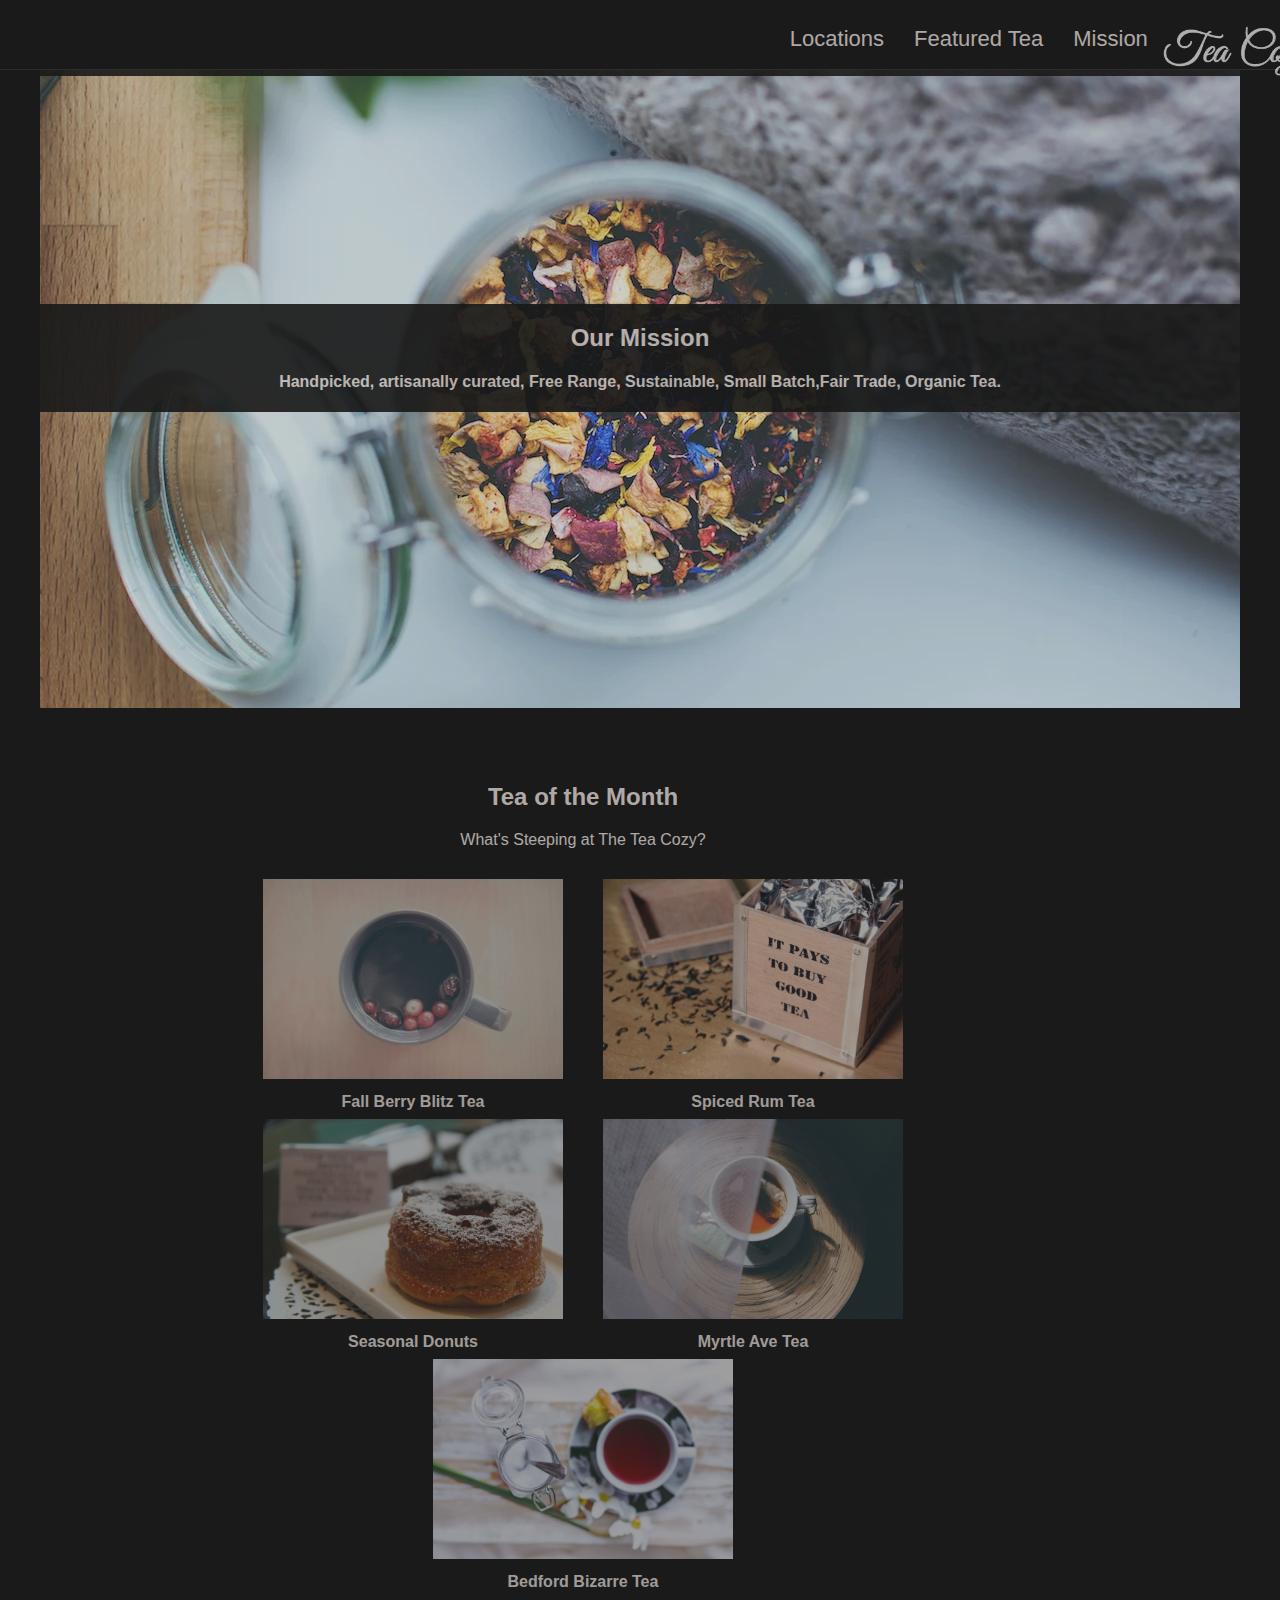
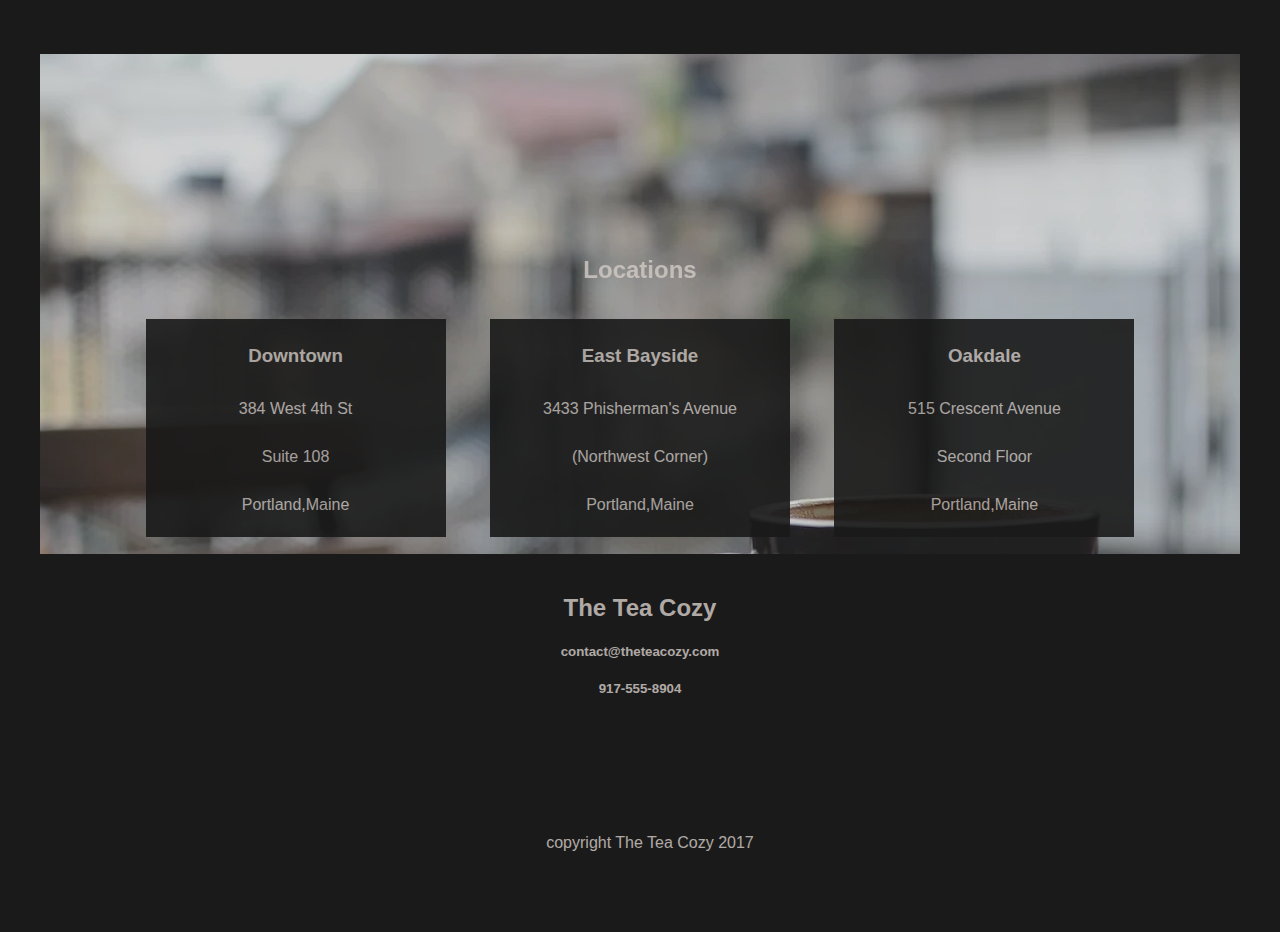
<file: Tea Cozy/index.html>
<!DOCTYPE html>
<html lang="en">
<head>
    <meta charset="UTF-8">
    <meta http-equiv="X-UA-Compatible" content="IE=edge">
    <meta name="viewport" content="width=
    , initial-scale=1.0">
    <title>Tea Cozy</title>
    <link rel="stylesheet" href="/Tea Cozy/styles/main.css">
</head>
<body>
    <header>
            <ul>
                <li id ="logo"> <img src="/Tea Cozy/assets/img-tea-cozy-logo.jpg" alt="tea cozy logo"></li>
                <li> <a href="#mision"> Mission</a> </li>
                <li><a href="#tea">Featured Tea</a> </li>
                <li> <a href="#location"> Locations</a> </li>
            </ul>
    </header>

    <section id="mission">
        <div class="text-mission">
            <h2>Our Mission</h2>
            <h4>Handpicked, artisanally curated, Free Range, Sustainable, Small Batch,Fair Trade, Organic Tea. </h4>
        </div>
    </section>
    <section id="featured-tea">
        <div class="text-mission">
            <h2>Tea of the Month</h2>
            <h>What's Steeping at The Tea Cozy? </h>
        </div>
        <div class="container">
           <div class="tea-item">
               <img src="/Tea Cozy/assets/img-berryblitz.webp" alt="">
                <h4> Fall Berry Blitz Tea </h4>
            </div>
           <div class="tea-item">
               <img src="/Tea Cozy/assets/img-spiced-rum.webp" alt="">
               <h4> Spiced Rum Tea </h4>
            </div>
            <div class="tea-item">
               <img src="/Tea Cozy/assets/img-donut.webp" alt="">
               <h4> Seasonal Donuts </h4>
            </div>
            <div class="tea-item">
               <img src="/Tea Cozy/assets/img-myrtle-ave.webp" alt="">
               <h4> Myrtle Ave Tea </h4>
            </div>
            <div class="tea-item">
               <img src="/Tea Cozy/assets/img-bedford-bizarre.webp" alt="">
                <h4>Bedford Bizarre Tea</h4>
            </div>
            </div>
    </section>
    <section id="location">
        <div class="locations-container">
        <h2>Locations</h2>
       <div class="location-item-container" >
            <div class="text-mission">
            <h3>Downtown</h3>
            <p>384 West 4th St</p>
            <p>Suite 108</p>
            <p>Portland,Maine</p>
            </div>
        </div>
            <div class="location-item-container">
                <div class="text-mission">
            <h3>East Bayside</h3>
            <p>3433 Phisherman's Avenue</p>
            <p>(Northwest Corner)</p>
            <p>Portland,Maine</p>
            </div>
            </div>
            <div class="location-item-container">
                <div class="text-mission">
            <h3>Oakdale</h3>
            <p>515 Crescent Avenue</p>
            <p>Second Floor</p>
            <p>Portland,Maine</p>
            </div>
            </div>
        </div>
        </div>
    </section>
    <footer>
        <div class="contact">
            <h2>The Tea Cozy</h2>
            <h5>contact@theteacozy.com</h5>
            <h5>917-555-8904</h5>
        </div>
        <div class="copyright">
            <p>copyright The Tea Cozy 2017</p>
        </div>
    </footer>
   
</body>
</html>
</file>
<file: Tea Cozy/styles/main.css>
* {
  font-family: Arial, Helvetica, sans-serif;
  color: seashell;
  background-color: black;
  text-align: center;
  opacity: 0.9;
}

/* Header */
header {
  display: flex;
  position: fixed;
  top: 0;
  left: 0;
  width: 100%;
  height: 69px;
  opacity: 1;
  z-index: 1;
  border-bottom: 1px solid seashell;
}

ul {
  position: absolute;
  top: 50%;
  width: 100%;
  transform: translateY(-50%);
  list-style-type: none;
}

li {
  float: right;
  font-size: 22px;
}

li a {
  color: seashell;
  padding: 15px;
  text-align: center;
  text-decoration: none;
}
li a:hover {
  color: rgb(115, 115, 117);
}

#logo img {
  float: left !important;
  left: 10px;
  height: 50px;
}

/* Mission*/
#mission {
  display: flex;
  justify-content: center;
  align-items: center;
  margin: 0 auto;
  height: 700px;
  max-width: 1200px;
  background-image: url("../assets/img-mission-background.webp");
}

.text-mission {
  background-color: black;
  width: 100%;
}

/* Featured Tea Section */
#featured-tea {
  max-width: 1000px;
  margin: 75px;
}

.container {
  display: flex;
  justify-content: center;
  align-items: center;
  margin: 10px;
  flex-wrap: wrap;
}

.tea-item {
  width: 300px;
  height: 200px;
  margin: 20px;
}

.tea-item img {
  width: 100%;
  height: auto;
}

.container h4 {
  margin-top: 10px;
}

#location {
  display: flex;
  justify-content: center;
  align-items: center;
  background-image: url(../assets/img-locations-background.webp);
  background-position: top 50%;
  background-size: cover;
  margin: 0 auto;
  height: 500px;
  max-width: 1200px;
}

#location h2 {
  margin-top: 200px;
  background-color: transparent;
}

.locations-container {
  background-color: transparent;
}

.location-item-container {
  display: inline-block;
  opacity: 1;
  width: 300px;
  margin: 15px 20px;
}

.location-item-container h3,
.location-item-container p {
  padding: 7px;
}

footer {
  margin-bottom: 80px;
}

.contact {
  margin: 40px auto;
  height: 200px;
}

.copyright {
  text-align: left;
  margin-left: 20px;
}
</file>
